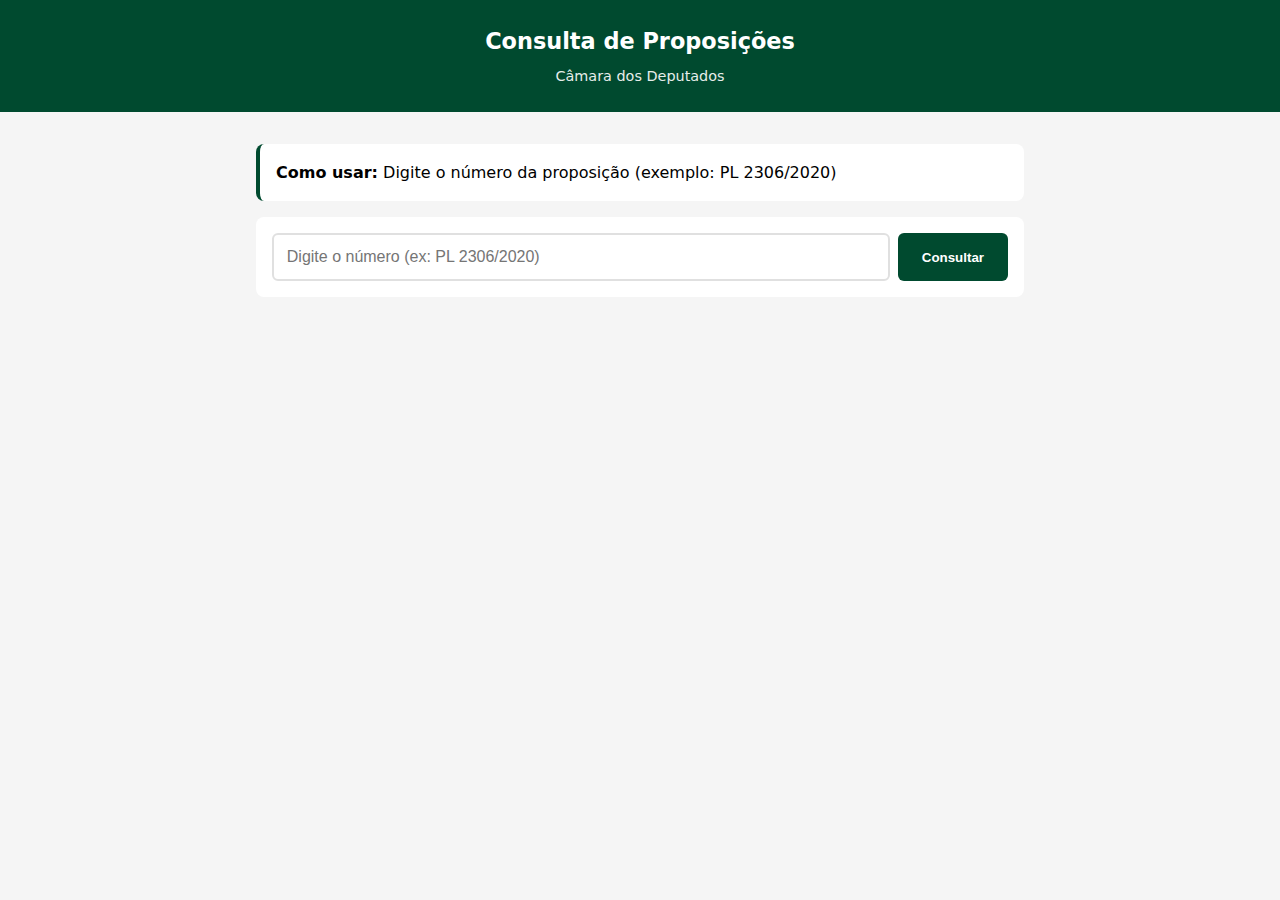
<file: public/index.html>
<!DOCTYPE html>
<html lang="pt-br">
<head>
    <meta charset="UTF-8">
    <meta name="viewport" content="width=device-width, initial-scale=1.0">
    <title>Consulta de Proposições</title>
    <link rel="stylesheet" href="style.css">
</head>
<body>
    <header>
        <h1>Consulta de Proposições</h1>
        <p>Câmara dos Deputados</p>
    </header>

    <div class="container">
        <div class="instruction">
            <p><strong>Como usar:</strong> Digite o número da proposição (exemplo: PL 2306/2020)</p>
        </div>

        <div class="search-box">
            <input type="text" id="proposicao" placeholder="Digite o número (ex: PL 2306/2020)">
            <button onclick="consultarProposicao()">Consultar</button>
        </div>

        <div id="resultado"></div>
    </div>

    <script src="script.js"></script>
</body>
</html>
</file>
<file: public/style.css>
* {
    margin: 0;
    padding: 0;
    box-sizing: border-box;
}

body {
    font-family: system-ui, -apple-system, sans-serif;
    background-color: #f5f5f5;
    line-height: 1.6;
}

header {
    background-color: #004A2F;
    color: white;
    padding: 1.5rem;
    text-align: center;
}

header h1 {
    font-size: 1.4rem;
    margin-bottom: 0.3rem;
}

header p {
    font-size: 0.9rem;
    opacity: 0.9;
}

.container {
    max-width: 800px;
    margin: 0 auto;
    padding: 1rem;
}

.instruction {
    background: white;
    padding: 1rem;
    border-radius: 8px;
    margin: 1rem 0;
    border-left: 4px solid #004A2F;
}

.search-box {
    background: white;
    padding: 1rem;
    border-radius: 8px;
    margin: 1rem 0;
    display: flex;
    gap: 0.5rem;
}

input {
    flex: 1;
    padding: 0.8rem;
    border: 2px solid #e0e0e0;
    border-radius: 6px;
    font-size: 1rem;
}

button {
    background: #004A2F;
    color: white;
    border: none;
    padding: 0.8rem 1.5rem;
    border-radius: 6px;
    cursor: pointer;
    font-weight: 600;
}

button:hover {
    background: #006241;
}

#resultado {
    background: white;
    border-radius: 8px;
    margin-top: 1rem;
    overflow: hidden;
}

.card {
    border: 1px solid #e0e0e0;
    border-radius: 12px;
    overflow: hidden;
}

.card-header {
    background: #004A2F;
    color: white;
    padding: 1.2rem;
}

.card-body {
    padding: 1.2rem;
}

.info-section {
    background: #f8f9fa;
    padding: 1rem;
    border-radius: 8px;
    margin: 1rem 0;
}

.info-section h3 {
    color: #004A2F;
    margin-bottom: 0.8rem;
}
</file>
